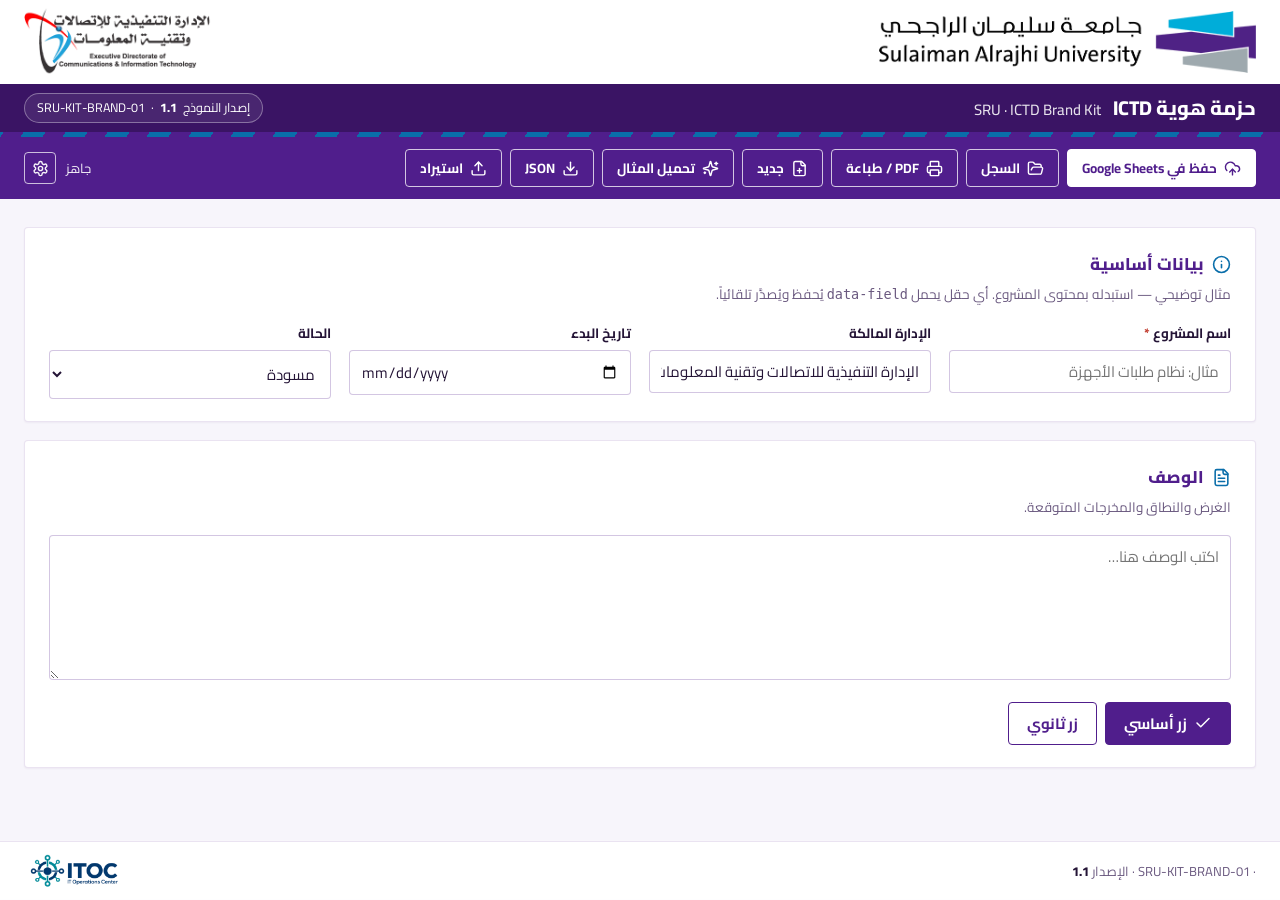
<file: index.html>
<!doctype html>
<html lang="ar" dir="rtl">
<head>
<meta charset="utf-8">
<meta name="viewport" content="width=device-width, initial-scale=1">
<title>SRU · ICTD</title>
<!-- صفحة العرض التوضيحي للحزمة (مسارات نسبية) — للمشاريع الجديدة انسخ starter.html -->
<link rel="stylesheet" href="sru-ui.css">
<script src="sru-brand.js"></script>
</head>
<body>

<!-- ② محتوى المشروع فقط — الهيدر والفوتر يُبنيان تلقائياً -->
<main><div class="sru-wrap">

  <section class="sru-card">
    <h2><i data-lucide="info"></i> بيانات أساسية</h2>
    <p class="sub">مثال توضيحي — استبدله بمحتوى المشروع. أي حقل يحمل <code>data-field</code> يُحفظ ويُصدَّر تلقائياً.</p>
    <div class="sru-grid">
      <div><label>اسم المشروع <span class="req">*</span></label><input data-field="name" placeholder="مثال: نظام طلبات الأجهزة"></div>
      <div><label>الإدارة المالكة</label><input data-field="owner" value="الإدارة التنفيذية للاتصالات وتقنية المعلومات"></div>
      <div><label>تاريخ البدء</label><input data-field="date" type="date"></div>
      <div><label>الحالة</label><select data-field="status"><option>مسودة</option><option>قيد المراجعة</option><option>معتمد</option></select></div>
    </div>
  </section>

  <section class="sru-card">
    <h2><i data-lucide="file-text"></i> الوصف</h2>
    <p class="sub">الغرض والنطاق والمخرجات المتوقعة.</p>
    <textarea data-field="desc" rows="5" placeholder="اكتب الوصف هنا…"></textarea>
    <div style="margin-top:14px;display:flex;gap:8px">
      <button class="sru-btn sru-btn-primary" type="button"><i data-lucide="check"></i> زر أساسي</button>
      <button class="sru-btn sru-btn-secondary" type="button">زر ثانوي</button>
    </div>
  </section>

</div></main>

<!-- ③ إعداد المشروع -->
<script>
SRU.init({
  titleAr : "حزمة هوية ICTD",
  titleEn : "SRU · ICTD Brand Kit",
  code    : "SRU-KIT-BRAND-01",
  version : SRU.KIT_VERSION,
  sheetsUrl : "",   // رابط Apps Script Web App (اختياري)
  sample  : { name:"نظام طلبات الأجهزة", status:"قيد المراجعة", desc:"أتمتة طلبات الأجهزة وربطها بسجل الأصول." }
  // buttons : [...]          // لتخصيص الأزرار
  // actions : { openLog(){ … } }  // لتجاوز سلوك أي زر
  // toolbar : false          // لصفحات العرض بلا أزرار
});
</script>
</body>
</html>
</file>
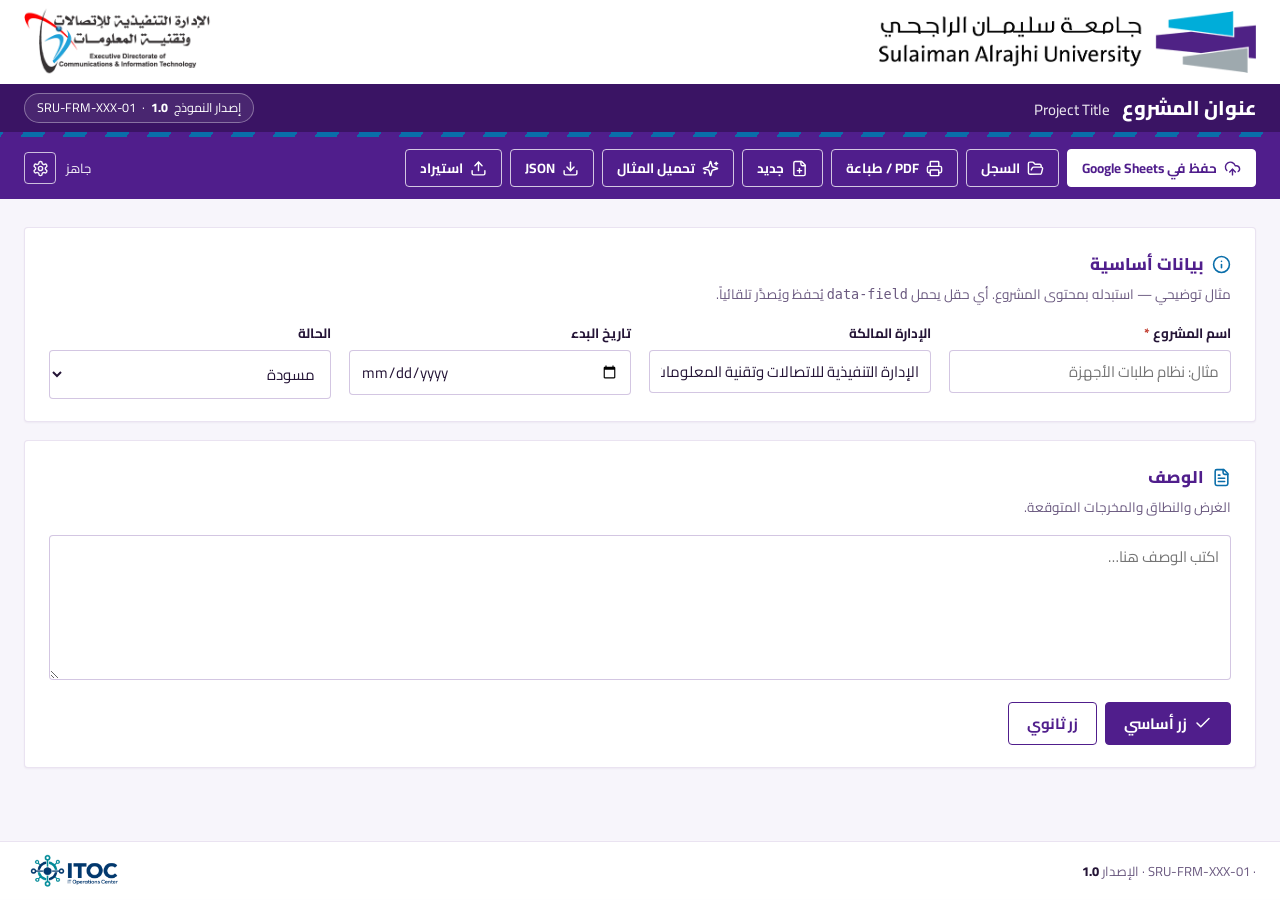
<file: starter.html>
<!doctype html>
<html lang="ar" dir="rtl">
<head>
<meta charset="utf-8">
<meta name="viewport" content="width=device-width, initial-scale=1">
<title>SRU · ICTD</title>
<!-- ① سطرا الهوية — كل ما تحتاجه أي صفحة جديدة -->
<link rel="stylesheet" href="https://ictsru.github.io/brand-kit/sru-ui.css">
<script src="https://ictsru.github.io/brand-kit/sru-brand.js"></script>
</head>
<body>

<!-- ② محتوى المشروع فقط — الهيدر والفوتر يُبنيان تلقائياً -->
<main><div class="sru-wrap">

  <section class="sru-card">
    <h2><i data-lucide="info"></i> بيانات أساسية</h2>
    <p class="sub">مثال توضيحي — استبدله بمحتوى المشروع. أي حقل يحمل <code>data-field</code> يُحفظ ويُصدَّر تلقائياً.</p>
    <div class="sru-grid">
      <div><label>اسم المشروع <span class="req">*</span></label><input data-field="name" placeholder="مثال: نظام طلبات الأجهزة"></div>
      <div><label>الإدارة المالكة</label><input data-field="owner" value="الإدارة التنفيذية للاتصالات وتقنية المعلومات"></div>
      <div><label>تاريخ البدء</label><input data-field="date" type="date"></div>
      <div><label>الحالة</label><select data-field="status"><option>مسودة</option><option>قيد المراجعة</option><option>معتمد</option></select></div>
    </div>
  </section>

  <section class="sru-card">
    <h2><i data-lucide="file-text"></i> الوصف</h2>
    <p class="sub">الغرض والنطاق والمخرجات المتوقعة.</p>
    <textarea data-field="desc" rows="5" placeholder="اكتب الوصف هنا…"></textarea>
    <div style="margin-top:14px;display:flex;gap:8px">
      <button class="sru-btn sru-btn-primary" type="button"><i data-lucide="check"></i> زر أساسي</button>
      <button class="sru-btn sru-btn-secondary" type="button">زر ثانوي</button>
    </div>
  </section>

</div></main>

<!-- ③ إعداد المشروع -->
<script>
SRU.init({
  titleAr : "عنوان المشروع",
  titleEn : "Project Title",
  code    : "SRU-FRM-XXX-01",
  version : "1.0",
  sheetsUrl : "",   // رابط Apps Script Web App (اختياري)
  sample  : { name:"نظام طلبات الأجهزة", status:"قيد المراجعة", desc:"أتمتة طلبات الأجهزة وربطها بسجل الأصول." }
  // buttons : [...]          // لتخصيص الأزرار
  // actions : { openLog(){ … } }  // لتجاوز سلوك أي زر
  // toolbar : false          // لصفحات العرض بلا أزرار
});
</script>
</body>
</html>
</file>
<file: sru-ui.css>
/*!
 * SRU · ICTD Brand Kit — sru-ui.css
 * Kit version: 1.1
 * Source of truth: SRU_IDENTITY.md
 * Owner: Mohamed ElMahdy, IT Operations Manager, Sulaiman Al Rajhi University
 */
@import url('https://fonts.googleapis.com/css2?family=Cairo:wght@400;500;600;700;800&display=swap');

/* ========== 1. Tokens ========== */
:root{
  --sru-purple:#501e8c; --sru-purple-dark:#3a1464; --sru-purple-light:#f0ebf8;
  --sru-blue:#0a6eaa;   --sru-blue-light:#e6f3fa;
  --sru-bg:#f7f5fb; --sru-ink:#241436; --sru-muted:#6b5a80;
  --sru-border:rgba(80,30,140,.12); --sru-radius:4px;
  --sru-ok:#1f8a5b; --sru-warn:#b7791f; --sru-err:#c0392b;
  --sru-maxw:1440px;
}

/* ========== 2. Base ========== */
*{box-sizing:border-box}
html,body{margin:0}
/* v1.1: :where() = zero specificity, so a page's own body styles win */
:where(body.sru){font-family:'Cairo',Tahoma,Arial,sans-serif;background:var(--sru-bg);color:var(--sru-ink);
  font-size:15px;line-height:1.7;min-height:100vh}
/* v1.1: sticky footer without flex — leaves existing app layouts untouched */
body.sru > .sru-footer{position:sticky;top:100vh}
.sru-ar{direction:rtl;unicode-bidi:isolate}
.sru-en{direction:ltr;unicode-bidi:isolate}
.sru-wrap{max-width:var(--sru-maxw);margin:0 auto;padding:0 24px;width:100%}

/* ========== 3. Header: logo band ========== */
.sru-brand{background:#fff}
.sru-brand .sru-wrap{direction:rtl;display:flex;align-items:center;justify-content:space-between;gap:16px;min-height:84px;padding-top:6px;padding-bottom:6px}
.sru-brand img{display:block;max-width:46vw;height:auto}
.sru-brand .sru-logo-uni{height:62px;width:auto}
.sru-brand .sru-logo-ictd{height:70px;width:auto}

/* ========== 4. Header: title bar ========== */
.sru-title{background:var(--sru-purple-dark);color:#fff}
.sru-title .sru-wrap{display:flex;align-items:center;justify-content:space-between;gap:16px;flex-wrap:wrap;min-height:48px;padding-top:8px;padding-bottom:8px}
.sru-title h1{margin:0;font-size:20px;font-weight:800;line-height:1.4;display:flex;align-items:baseline;gap:12px;flex-wrap:wrap}
.sru-title h1 .sru-en{font-size:15px;font-weight:500;opacity:.88}
.sru-chip-ver{display:inline-flex;align-items:center;gap:6px;border:1px solid rgba(255,255,255,.35);
  background:rgba(255,255,255,.08);border-radius:999px;padding:3px 12px;font-size:12.5px;white-space:nowrap}
.sru-chip-ver b{font-weight:800}

/* ========== 5. Diagonal dashed accent ========== */
.sru-diag{height:5px;background:var(--sru-purple);overflow:hidden}
.sru-diag::before{content:"";display:block;height:100%;width:calc(100% + 40px);margin-inline-start:-20px;
  background:repeating-linear-gradient(90deg,var(--sru-blue) 0 22px,transparent 22px 42px);transform:skewX(-35deg)}

/* ========== 6. Toolbar ========== */
.sru-toolbar{background:var(--sru-purple);color:#fff}
.sru-toolbar .sru-wrap{display:flex;align-items:center;justify-content:space-between;gap:12px;flex-wrap:wrap;padding-top:12px;padding-bottom:12px}
.sru-tb-actions{display:flex;gap:8px;flex-wrap:wrap}
.sru-tb-status{display:flex;align-items:center;gap:10px;font-size:13px;opacity:.95}
.sru-tb-status svg{width:16px;height:16px}
.sru-tbtn{font:inherit;font-size:13.5px;font-weight:700;display:inline-flex;align-items:center;gap:7px;
  height:38px;padding:0 14px;border-radius:var(--sru-radius);cursor:pointer;
  background:#fff;color:var(--sru-purple);border:1px solid #fff;transition:.15s}
.sru-tbtn:hover{background:var(--sru-purple-light)}
.sru-tbtn.ghost{background:transparent;color:#fff;border-color:rgba(255,255,255,.75)}
.sru-tbtn.ghost:hover{background:rgba(255,255,255,.12)}
.sru-tbtn.ghost.active{background:#fff;color:var(--sru-purple);border-color:#fff}
.sru-tbtn.icon{width:32px;height:32px;padding:0;justify-content:center}
.sru-tbtn svg{width:17px;height:17px;flex:none}

/* ========== 7. Content components ========== */
.sru-main{padding:28px 0 40px}
.sru-card{background:#fff;border:1px solid var(--sru-border);border-radius:var(--sru-radius);padding:22px 24px;margin-bottom:18px;box-shadow:0 1px 2px rgba(58,20,100,.05)}
.sru-card h2{margin:0 0 4px;font-size:17px;color:var(--sru-purple);font-weight:800;display:flex;align-items:center;gap:8px}
.sru-card h2 svg{width:19px;height:19px;color:var(--sru-blue)}
.sru-card .sub{margin:0 0 16px;color:var(--sru-muted);font-size:13.5px}
.sru-grid{display:grid;grid-template-columns:repeat(auto-fit,minmax(240px,1fr));gap:14px 18px}
.sru-card label{display:block;font-weight:700;font-size:13.5px;margin-bottom:5px}
.sru-card label .req{color:var(--sru-err)}
.sru-card input,.sru-card select,.sru-card textarea{font:inherit;width:100%;border:1px solid rgba(80,30,140,.25);border-radius:var(--sru-radius);padding:8px 11px;background:#fff;color:var(--sru-ink)}
.sru-card input:focus,.sru-card select:focus,.sru-card textarea:focus{outline:2px solid var(--sru-blue-light);border-color:var(--sru-blue)}
.sru-btn{font:inherit;font-weight:700;border-radius:var(--sru-radius);padding:8px 18px;cursor:pointer;border:1px solid var(--sru-purple);display:inline-flex;align-items:center;gap:7px}
.sru-btn-primary{background:var(--sru-purple);color:#fff}
.sru-btn-secondary{background:#fff;color:var(--sru-purple)}
.sru-chip{display:inline-block;padding:2px 10px;border-radius:999px;font-size:12px;font-weight:700;background:var(--sru-purple-light);color:var(--sru-purple)}

/* ========== 8. Footer ========== */
.sru-footer{background:#fff;border-top:1px solid var(--sru-border)}
.sru-footer .sru-wrap{direction:rtl;display:flex;align-items:center;justify-content:space-between;gap:16px;flex-wrap:wrap;min-height:58px;padding-top:8px;padding-bottom:8px}
.sru-footer .sru-ft-text{font-size:13px;color:var(--sru-muted)}
[dir=ltr] .sru-footer .sru-ft-text{direction:ltr}
.sru-footer .sru-ft-text b{color:var(--sru-ink);font-weight:800}
.sru-footer a.sru-itoc{display:inline-flex;align-items:center}
.sru-footer a.sru-itoc img{height:40px;width:auto;display:block}

/* ========== 9. Toast ========== */
.sru-toast{position:fixed;bottom:22px;left:50%;transform:translateX(-50%) translateY(20px);opacity:0;
  background:var(--sru-purple-dark);color:#fff;padding:10px 18px;border-radius:var(--sru-radius);font-size:14px;transition:.25s;z-index:999;pointer-events:none}
.sru-toast.show{opacity:1;transform:translateX(-50%) translateY(0)}

/* ========== 10. Responsive ========== */
@media (max-width:720px){
  .sru-wrap{padding:0 16px}
  .sru-brand .sru-logo-uni{height:42px}.sru-brand .sru-logo-ictd{height:48px}
  .sru-title h1{font-size:17px}.sru-title h1 .sru-en{font-size:13px}
  .sru-tbtn{height:34px;padding:0 10px;font-size:12.5px}
}

/* ========== 11. Print / PDF (A4) ========== */
@page{size:A4;margin:14mm 12mm}
@media print{
  *{-webkit-print-color-adjust:exact;print-color-adjust:exact}
  body.sru{background:#fff;font-size:12.5px}
  .no-print,.sru-toolbar,.sru-toast{display:none!important}
  .sru-wrap{max-width:none;padding:0}
  .sru-card{box-shadow:none;break-inside:avoid}
  .sru-main{padding:12px 0}
  body.sru-print-bare .sru-header,body.sru-print-bare .sru-footer{display:none!important}
}
</file>
